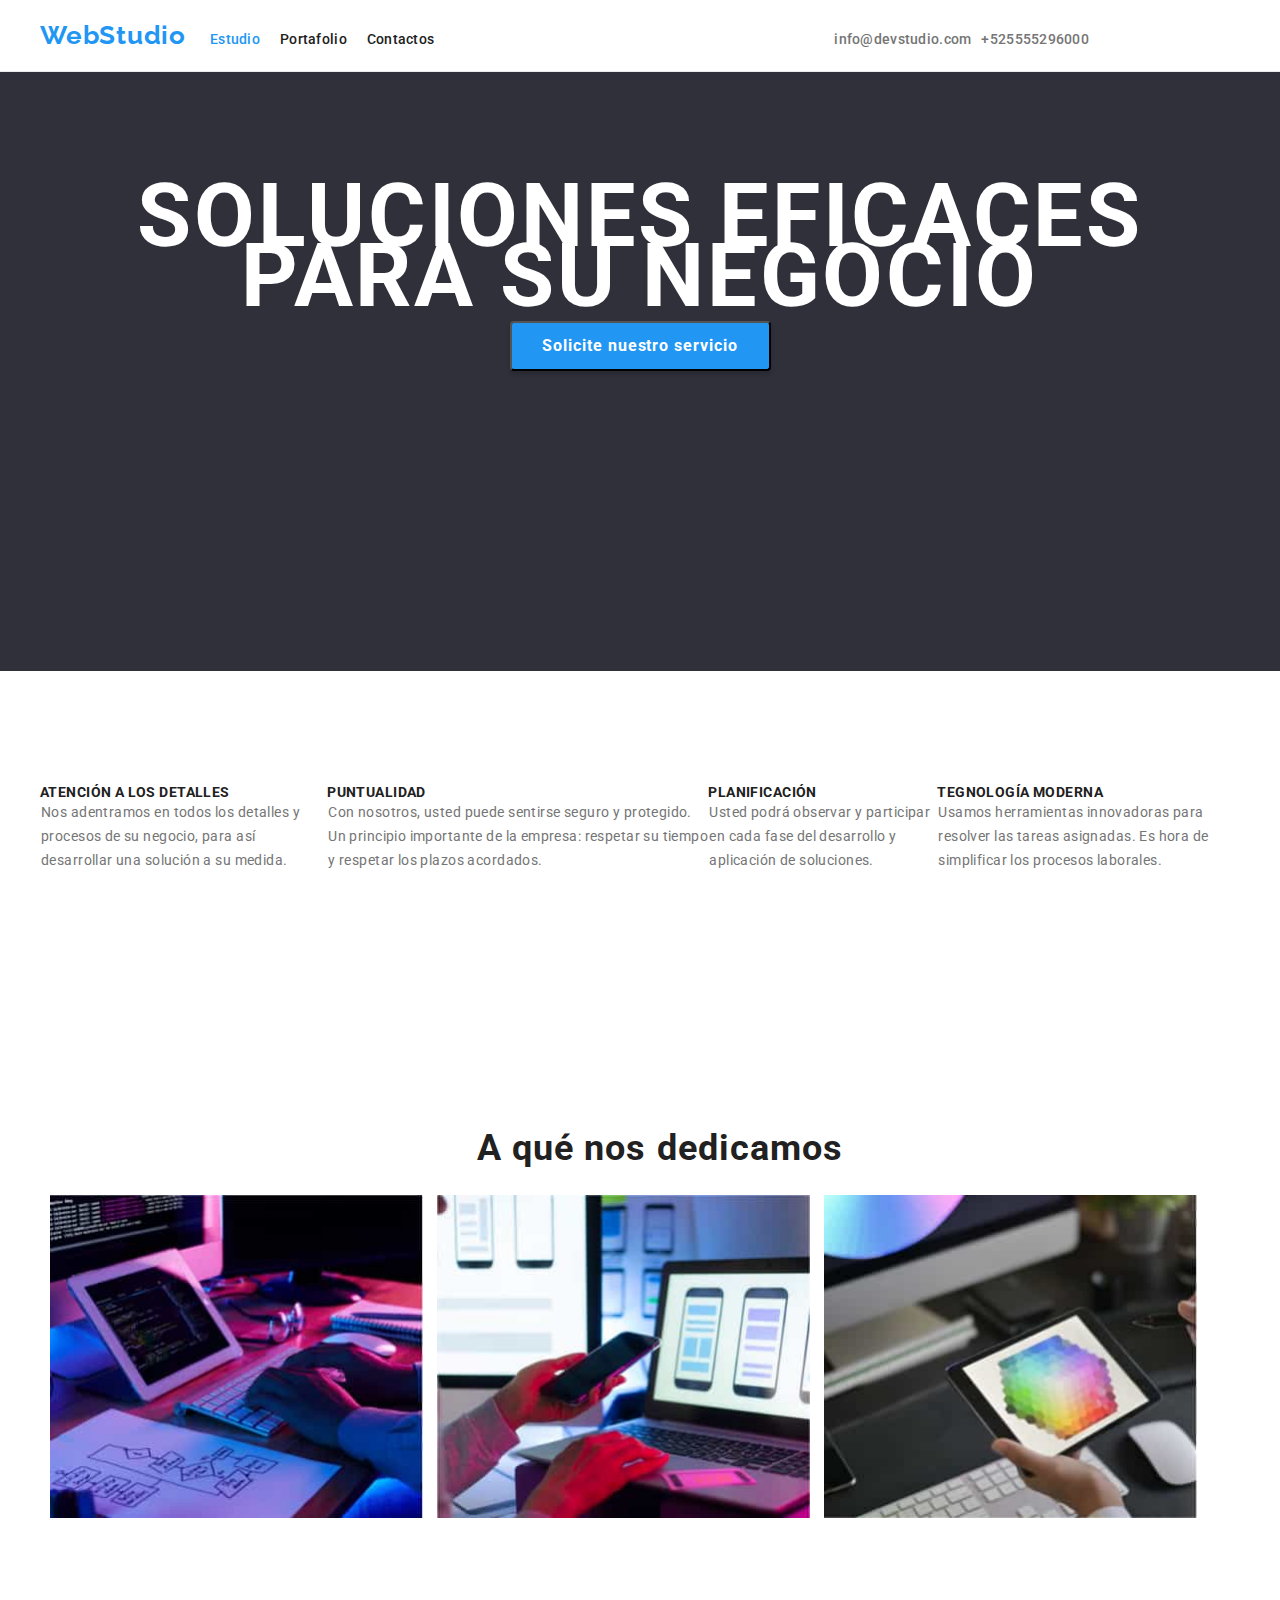
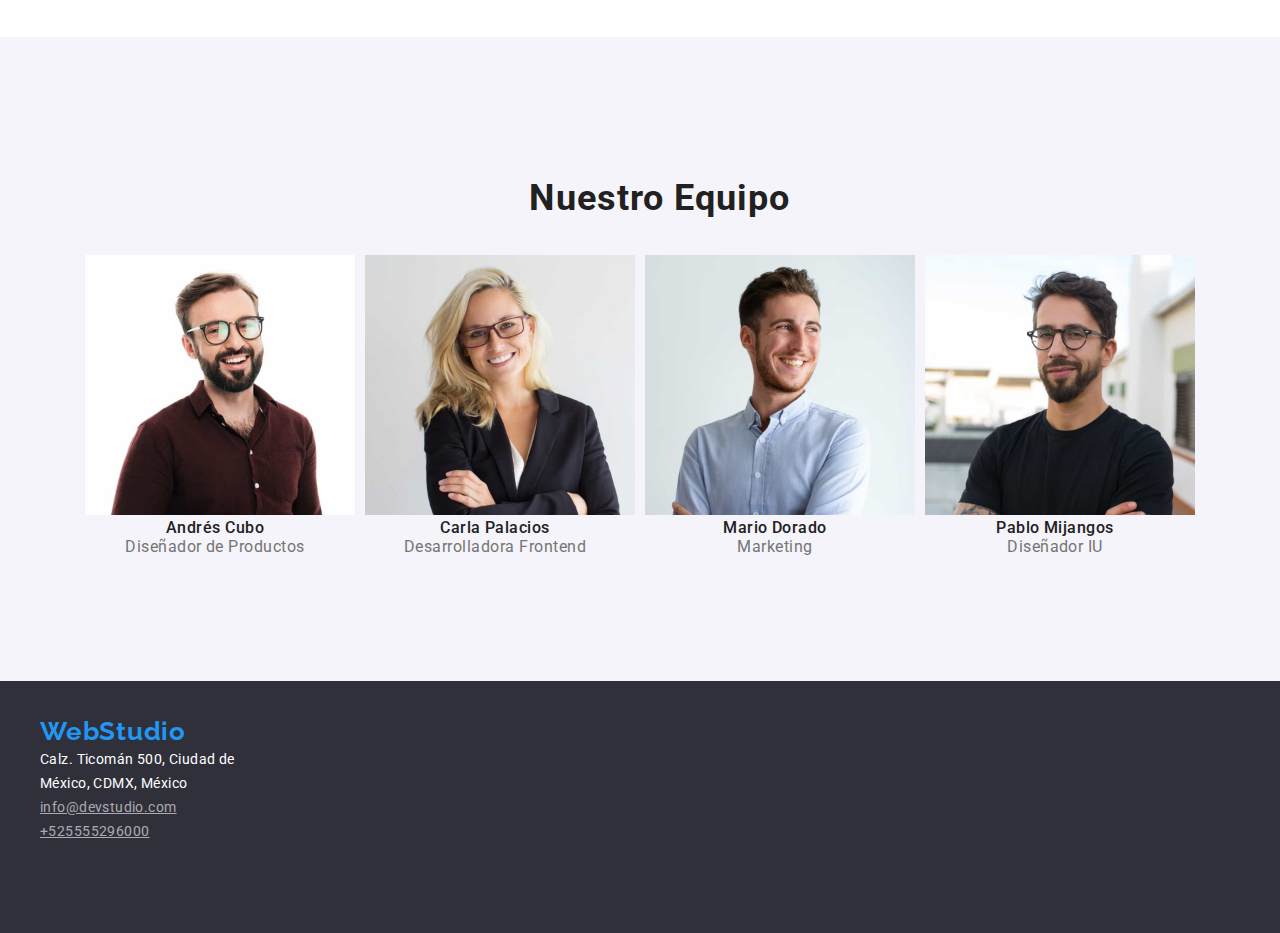
<file: index.html>
<!DOCTYPE html>
<html lang="en">
  <head>
    <meta charset="UTF-8">
    <meta http-equiv="X-UA-Compatible" content="IE=edge">
    <meta name="viewport" content="width=device-width, initial-scale=1.0">
    <title>WebStudio</title>
    <link
      rel="stylesheet"
      href="https://cdnjs.cloudflare.com/ajax/libs/modern-normalize/1.1.0/modern-normalize.css"
    >
    <link rel="stylesheet" href="./css/styles.css">
    <link rel="preconnect" href="https://fonts.googleapis.com">
    <link rel="preconnect" href="https://fonts.gstatic.com" crossorigin>
    <link
      href="https://fonts.googleapis.com/css2?family=Raleway:wght@700&family=Roboto:wght@400;500;700;900&display=swap"
      rel="stylesheet"
    >
  </head>
  <body>
    <header>
      <div class="container">  
     <nav>
      <a class="logo" href="">WebStudio</a>
        <ul class="links">
          <li><a class="link1 active" href="index.html">Estudio</a></li>
          <li><a class="link2" href="portfolio.html">Portafolio</a></li>
          <li><a class="link3" href="#">Contactos</a></li>
          <li><a class="contact1" href="mailto:info@devstudio.com">info@devstudio.com</a></li>
          <li><a class="contact2" href="tel:+525555296000">+525555296000</a></li>
        </ul>
      </nav>
      </div>
    </header>
    <main>
      <div class="top">
      <section class= "container title1">
        <h1>SOLUCIONES EFICACES PARA SU NEGOCIO</h1>
        <button class="button1" type="button">Solicite nuestro servicio</button>
      </section>
      </div>
      <section>
        <ul class="subtitles container">
          <li>
            ATENCIÓN A LOS DETALLES
            <p class="text">
              Nos adentramos en todos los detalles y procesos de su negocio,
              para así desarrollar una solución a su medida.
            </p>
          </li>
          <li>
            PUNTUALIDAD
            <p class="text">
              Con nosotros, usted puede sentirse seguro y protegido. Un
              principio importante de la empresa: respetar su tiempo y respetar
              los plazos acordados.
            </p>
          </li>
          <li>
            PLANIFICACIÓN
            <p class="text">
              Usted podrá observar y participar en cada fase del desarrollo y
              aplicación de soluciones.
            </p>
          </li>
          <li>
            TEGNOLOGÍA MODERNA
            <p class="text">
              Usamos herramientas innovadoras para resolver las tareas
              asignadas. Es hora de simplificar los procesos laborales.
            </p>
          </li>
        </ul>
      </section>
      <section>
        <div class="container">
        <h2 class="title2">A qué nos dedicamos</h2>
        <img src="./images/image1.jpg" alt="image1" width="373" class="services">
        <img src="./images/image2.jpg" alt="image2" width="373" class="services">
        <img src="./images/image3.jpg" alt="image3" width="373" class="services">
        </div>
      </section>
      <section class="bgcolor">
        <div class="container">
        <h2 class="title2">Nuestro Equipo</h2>
        <ul class="team-container">
          <li>
            <img
              src="./images/team1.jpg"
              alt="Diseñador de prouctos"
              width="270"
              class="services"
            >
            <h3 class="title3">Andrés Cubo</h3>
            <p class="carge">Diseñador de Productos</p>
          </li>
          <li>
            <img
              src="./images/team2.jpg"
              alt="Desarroladora Frontend"
              width="270"
              class="services"
            >
            <h3 class="title3">Carla Palacios</h3>
            <p class="carge">Desarrolladora Frontend</p>
          </li>
          <li>
            <img src="./images/team3.jpg" alt="Marketing" width="270" class="services" >
            <h3 class="title3">Mario Dorado</h3>
            <p class="carge">Marketing</p>
          </li>
          <li>
            <img src="./images/team4.jpg" alt="Diseñador IU" width="270" class="services">
            <h3 class="title3">Pablo Mijangos</h3>
            <p class="carge">Diseñador IU</p>
          </li>
        </ul>
        </div>
      </section>
    </main>
    <footer class="top1">
      <div class="container">
      <a class="logo" href="">WebStudio</a>
      <address>
        <ul>
          <li class="address1">Calz. Ticomán 500, Ciudad de México, CDMX, México</li>
          <li>
            <a class="contact3" href="mailto:info@devstudio.com"
              >info@devstudio.com</a
            >
          </li>
          <li>
            <a class="contact3" href="tel:+525555296000">+525555296000</a>
          </li>
        </ul>
      </address>  
      </div>
    </footer>
  </body>
</html>
</file>
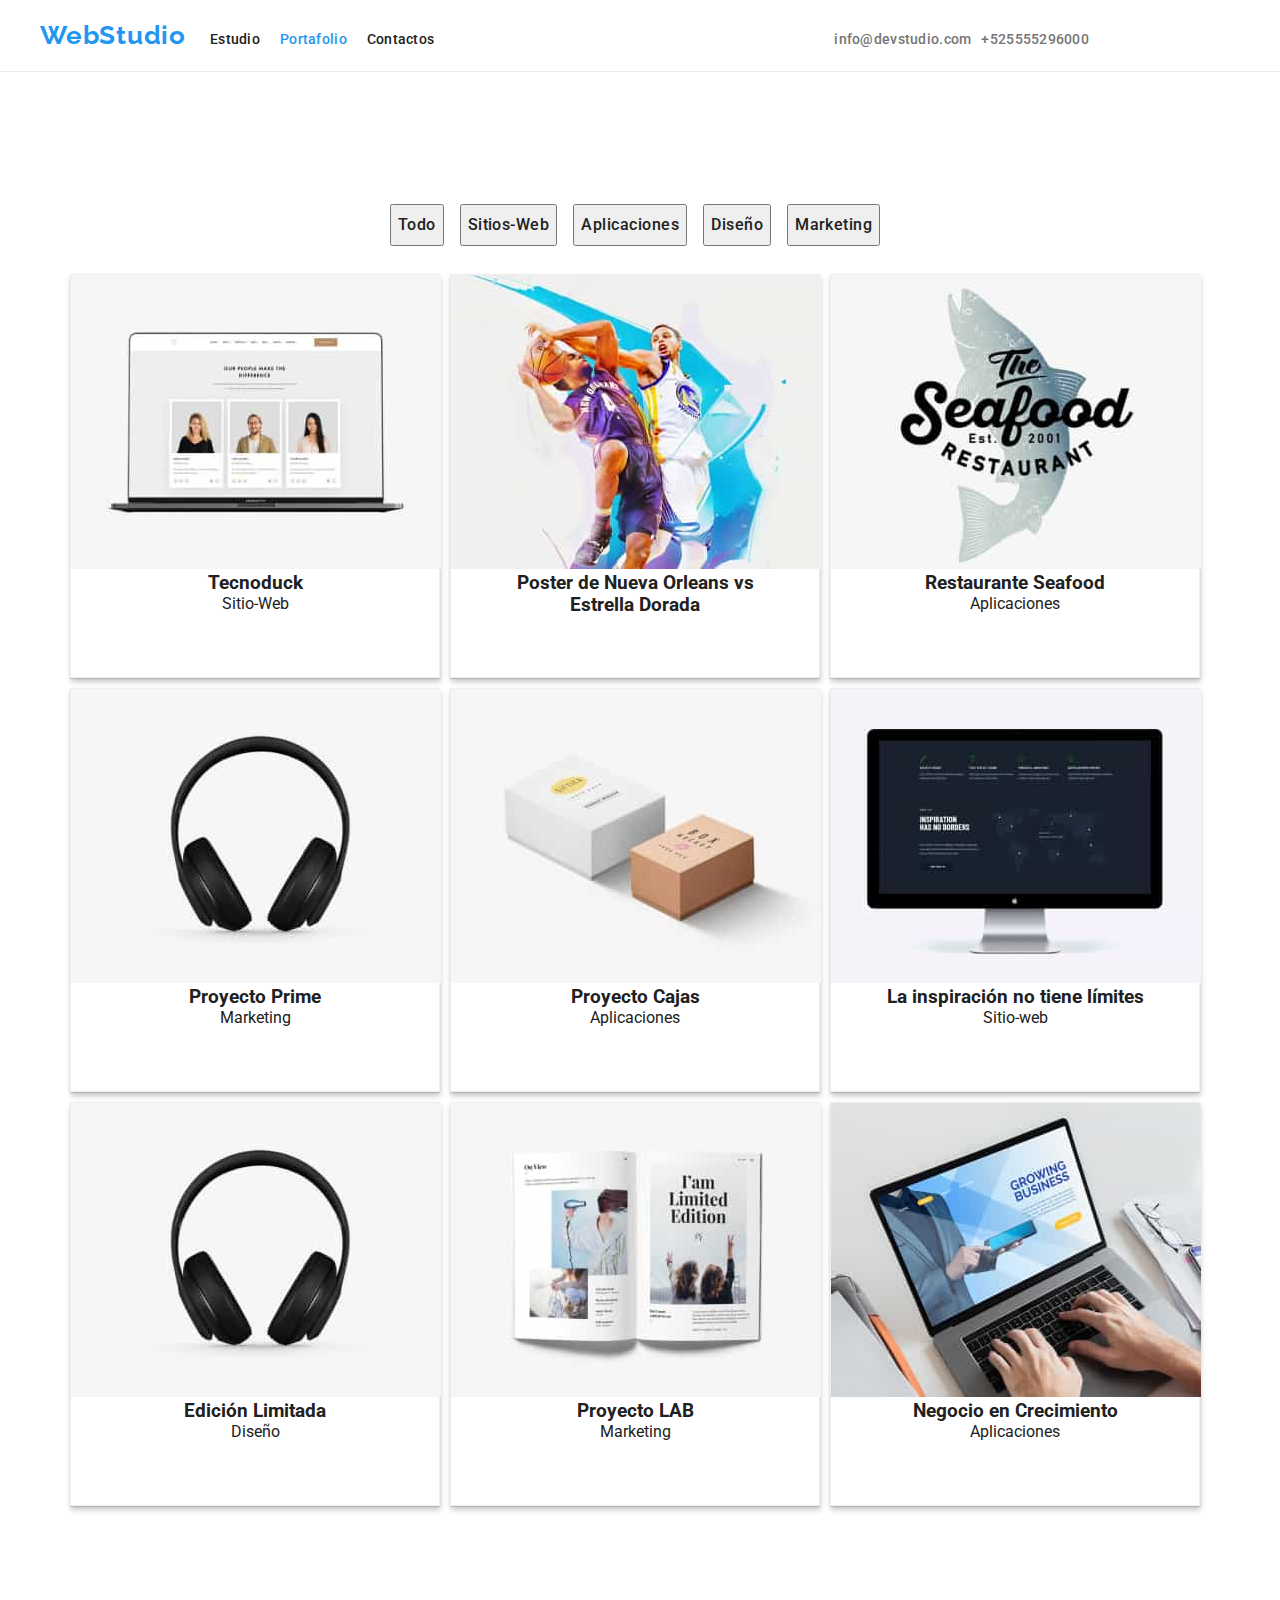
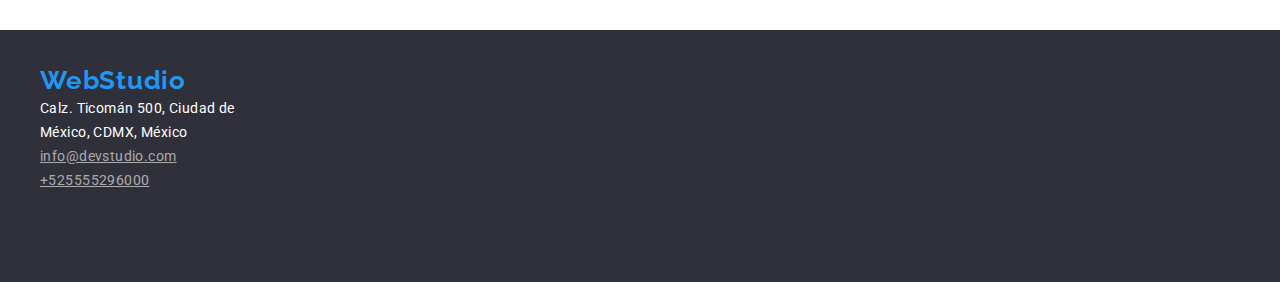
<file: portfolio.html>
<!DOCTYPE html>
<html lang="en">
  <head>
    <meta charset="UTF-8" >
    <meta http-equiv="X-UA-Compatible" content="IE=edge" >
    <meta name="viewport" content="width=device-width, initial-scale=1.0" >
    <title>WebStudio</title>
    <link
      rel="stylesheet"
      href="https://cdnjs.cloudflare.com/ajax/libs/modern-normalize/1.1.0/modern-normalize.css"
    >
    <link rel="stylesheet" href="./css/styles.css" >
    <link rel="preconnect" href="https://fonts.googleapis.com" >
    <link rel="preconnect" href="https://fonts.gstatic.com" crossorigin >
    <link
      href="https://fonts.googleapis.com/css2?family=Raleway:wght@700&family=Roboto:wght@400;500;700;900&display=swap"
      rel="stylesheet"
    >
  </head>
  <body>
    <header>
      <div class="container">
      <nav>
        <a class="logo" href="">WebStudio</a>
        <ul class="links">
          <li><a class="link1" href="index.html">Estudio</a></li>
          <li><a class="link2 active" href="portfolio.html">Portafolio</a></li>
          <li><a class="link3" href="#">Contactos</a></li>
          <li><a class="contact1" href="mailto:info@devstudio.com">info@devstudio.com</a></li>
          <li><a class="contact2" href="tel:+525555296000">+525555296000</a></li>
        </ul>
      </nav>
      </div>
    </header>
    <main class="top2">
      <section>
        <div class="container">
        <ul class="buttons-container">
          <li><button class="buttons" type="button">Todo</button></li>
          <li><button class="buttons" type="button">Sitios-Web</button></li>
          <li><button class="buttons" type="button">Aplicaciones</button></li>
          <li><button class="buttons" type="button">Diseño</button></li>
          <li><button class="buttons" type="button">Marketing</button></li>
        </ul>
        <ul class="proyects-container">
          <li class="proyects-card">
            <img src="./images/tecnoduck.jpg" alt="Tecnoduck" width="370">
            <h3>Tecnoduck</h3>
            <p>Sitio-Web</p>
          </li>
          <li class="proyects-card">
            <img src="./images/posterneworle.jpg" alt="poster" width="370">
            <h3>Poster de Nueva Orleans vs </h3>
            <h3>Estrella Dorada</h3>
          </li>
          <li class="proyects-card">
            <img src="./images/seafood.jpg" alt="food" width="370">
            <h3>Restaurante Seafood</h3>
            <p>Aplicaciones</p>
          </li>
          <li class="proyects-card">
            <img src="./images/prime.jpg" alt="Proyecto Prime" width="370">
            <h3>Proyecto Prime</h3>
            <p>Marketing</p>
          </li>
          <li class="proyects-card">
            <img src="./images/box.jpg" alt="Proyecto Cajas" width="370">
            <h3>Proyecto Cajas</h3>
            <p>Aplicaciones</p>
          </li>
          <li class="proyects-card">
            <img
              src="./images/limit.jpg"
              alt="La inspiración no tiene límites"
              width="370"
            >
            <h3>La inspiración no tiene límites</h3>
            <p>Sitio-web</p>
          </li>
          <li class="proyects-card">
            <img src="./images/prime.jpg" alt="Edición Limitada" width="370">
            <h3>Edición Limitada</h3>
            <p>Diseño</p>
          </li>
          <li class="proyects-card">
            <img src="./images/lab.jpg" alt="Proyecto LAB" width="370">
            <h3>Proyecto LAB</h3>
            <p>Marketing</p>
          </li>
          <li class="proyects-card">
            <img
              src="./images/crecimiento.jpg"
              alt="Negocio en Crecimiento"
              width="370"
            >
            <h3>Negocio en Crecimiento</h3>
            <p>Aplicaciones</p>
          </li>
        </ul>
        </div>
      </section>
    </main>
    <footer class="top1">
      <div class="container">
      <a class="logo" href="">WebStudio</a>
      <address>
        <ul>
          <li class="address1">Calz. Ticomán 500, Ciudad de México, CDMX, México</li>
          <li>
            <a class="contact3" href="mailto:info@devstudio.com"
              >info@devstudio.com</a
            >
          </li>
          <li>
            <a class="contact3" href="tel:+525555296000">+525555296000</a>
          </li>
        </ul>
      </address>  
      </div>
    </footer>
  </body>
</html>
</file>
<file: css/styles.css>
:root {
  --brand-color: #212121;
  --brand2-color: #2196f3;
  --brand3-color: #ffffff;
  --brand4-color: #757575;
  --brand5-color: #2f303a;
}
* {
  box-sizing: border-box;
  margin: 0;
  padding: 0;
}
body {
  width: 100%;
  font-family: 'Roboto', sans-serif;
  color: var(--brand-color);
  list-style-type: none;
}
li {
  list-style-type: none;
}
section{
  padding-top: 94px;
  padding-bottom: 94px;
}
.logo {
    width: 145px;
    /* height: 31px;
    left: 215px;
    top: 24px; */
  font-family: 'Raleway', sans-serif;
  font-style: normal;
  font-weight: 700;
  font-size: 26px;
  line-height: 31px;
  /* identical to box height */
  letter-spacing: 0.03em;
  color: var(--brand2-color);
  text-decoration: none;
  margin-right: 20px;
}
.links{
  display: inline-flex;
}
.link1 {
  /* position: absolute; */
  width: 49px;
  /* height: 16px;
  left: 453px;
  top: 32px;  */
  font-style: normal;
  font-weight: 500;
  font-size: 14px;
  line-height: 16px;
  letter-spacing: 0.02em;
  color: var(--brand-color);
  text-decoration: none;
  margin-right: 20px;
}
.link2 {
  /* position: absolute; */
  width: 65px;
  /* height: 16px;
  left: 552px;
  top: 32px; */
  font-style: normal;
  font-weight: 500;
  font-size: 14px;
  line-height: 16px;
  letter-spacing: 0.02em;
  color: var(--brand-color);
  text-decoration: none;
  margin-right: 20px;
}
.link3 {
  /* position: absolute; */
  width: 59px;
  /* height: 16px;
  left: 679px;
  top: 32px; */
  font-style: normal;
  font-weight: 500;
  font-size: 14px;
  line-height: 16px;
  letter-spacing: 0.02em;
  color: var(--brand-color);
  text-decoration: none;
  margin-right: 400px;
}
.link1:hover,
.link2:hover,
.link3:hover,
.contact1:hover,
.contact2:hover,
.contact3:hover{
  color: var(--brand2-color);
}
.link1:focus,
.link2:focus,
.link3:focus,
.contact1:focus,
.contact2:focus,
.contact3:focus {
  color: var(--brand2-color);
}
.buttons:hover,
.button1:hover {
  background-color: var(--brand2-color);
  color: var(--brand3-color);
  box-shadow: 0px 3px 1px rgba(0, 0, 0, 0.1), 0px 1px 2px rgba(0, 0, 0, 0.08),
    0px 2px 2px rgba(0, 0, 0, 0.12);
  border-radius: 4px;
}
.link1.active,
.link2.active,
.link3.active,
.button1:active,
.contact:active {
  color: var(--brand2-color);
}
.buttons:focus {
  background-color: var(--brand2-color);
  color: var(--brand3-color);
}
.contact1{
  /* position: absolute; */
  width: 135px;
  /* height: 16px;
  left: 980px;
  top: 32px; */
  font-style: normal;
  font-weight: 500;
  font-size: 14px;
  line-height: 1.14;
  letter-spacing: 0.02em;
  color: var(--brand4-color);
  list-style: none;
  text-decoration: none;
  margin-right: 10px;
}
.contact2 {
  /* position: absolute; */
  width: 118px;
  /* height: 16px;
  left: 1120px;
  top: 32px; */
  font-style: normal;
  font-weight: 500;
  font-size: 14px;
  line-height: 1.14;
  letter-spacing: 0.02em;
  color: var(--brand4-color);
  list-style: none;
  text-decoration: none;
}
.contact3 {
  width: 231px;
  font-family: 'Roboto';
  font-style: normal;
  font-weight: 400;
  font-size: 14px;
  line-height: 24px;
  letter-spacing: 0.03em;
  color: rgba(255, 255, 255, 0.6);
}
.title1 {
  width: 696px;
  height: 120px;
  left: 448px;
  top: 280px;
  font-family: 'Roboto';
  font-style: normal;
  font-weight: 900;
  font-size: 44px;
  line-height: 60px;
  /* or 136% */
  text-align: center;
  letter-spacing: 0.06em;
  text-transform: uppercase;
  color: var(--brand3-color);
}
.services{
  justify-content: center;
  margin-left: 10px;
}
.button1 {
  width: 261px;
  height: 50px;
    left: 666px;
    top: 430px;
  font-style: normal;
  font-weight: 700;
  font-size: 16px;
  line-height: 1.87;
  background: var(--brand2-color);
  box-shadow: 0px 4px 4px rgba(0, 0, 0, 0.15);
  border-radius: 4px;
  cursor: pointer;
  text-align: center;
  letter-spacing: 0.06em;
  color: var(--brand3-color);
}

.buttons {
  font-style: normal;
  font-weight: 500;
  font-size: 16px;
  line-height: 1.62;
  /* identical to box height, or 162% */
  text-align: center;
  letter-spacing: 0.03em;
  color: var(--brand-color);
  cursor: pointer;
  margin: 8px;
  padding: 6px 6px;
}

.text {
  font-style: normal;
  font-weight: 400;
  font-size: 14px;
  line-height: 1.71;
  /* or 171% */
  letter-spacing: 0.03em;
  color: var(--brand4-color);
  margin-left: 1px;
}

.title2 {
  font-style: normal;
  font-weight: 700;
  font-size: 36px;
  line-height: 2.62;
  text-align: center;
  letter-spacing: 0.03em;
  color: var(--brand-color);
  margin-left: 40px;
}

.title3 {
  font-style: normal;
  font-weight: 500;
  font-size: 16px;
  line-height: 1.18;
  /* identical to box height */
  text-align: center;
  letter-spacing: 0.03em;
  color: var(--brand-color);
}
.bgcolor{
  background-color: #F5F4FA;
}
.subtitles {
  display: flex;
  font-style: normal;
  font-weight: 700;
  font-size: 14px;
  line-height: 1.14;
  letter-spacing: 0.03em;
  color: var(--brand-color);
}

.carge {
  font-style: normal;
  font-weight: 400;
  font-size: 16px;
  line-height: 1.18;
  /* identical to box height */
  text-align: center;
  letter-spacing: 0.03em;
  color: var(--brand4-color);
}

.piepage {
  font-style: normal;
  font-weight: 400;
  font-size: 14px;
  line-height: 1.71;
  /* or 171% */
  letter-spacing: 0.03em;
  color: var(--brand3-color);
}
.container {
  padding: 15 15px;
  width: 1200px;
  box-sizing: border-box;
  margin-left: auto;
  margin-right: auto;
  margin-top: 20px;
  margin-bottom: 20px;
}
.team-container,
.buttons-container {
  display: flex;
  justify-content: center;
  padding: 10px;
  margin-right: 10px;
  margin-bottom: 10px;
}
.proyects-container {
  box-sizing: border-box;
  display: flex;
  flex-wrap: wrap;
  margin: 10px;
  justify-content: center;
}
.proyects-card {
  width: 370px;
  height: 404px;
  background: var(--brand3-color);
  border: 1px solid #eeeeee;
  box-shadow: 0px 1px 1px rgba(0, 0, 0, 0.12), 0px 4px 4px rgba(0, 0, 0, 0.06),
    1px 4px 6px rgba(0, 0, 0, 0.16);
  margin-right: 10px;
  margin-bottom: 10px;
}
.top{
  border-top: 1px solid #ececec;
  width: auto;
  height: 600px;
  left: -4px;
  top: 80px;
  background: var(--brand5-color);
}
.top2 {
  border-top: 1px solid #ececec;
  width: 100%;
  background: var(--brand3-color);
  text-align: center;
}
.top1 {
  padding-top: 15px;
  width: 100%;
  height: 252px;
  background: var(--brand5-color);
}
.address1 {
  width: 231px;

  font-family: 'Roboto';
  font-style: normal;
  font-weight: 400;
  font-size: 14px;
  line-height: 24px;
  /* or 171% */

  letter-spacing: 0.03em;

  color: var(--brand3-color);
}
</file>
